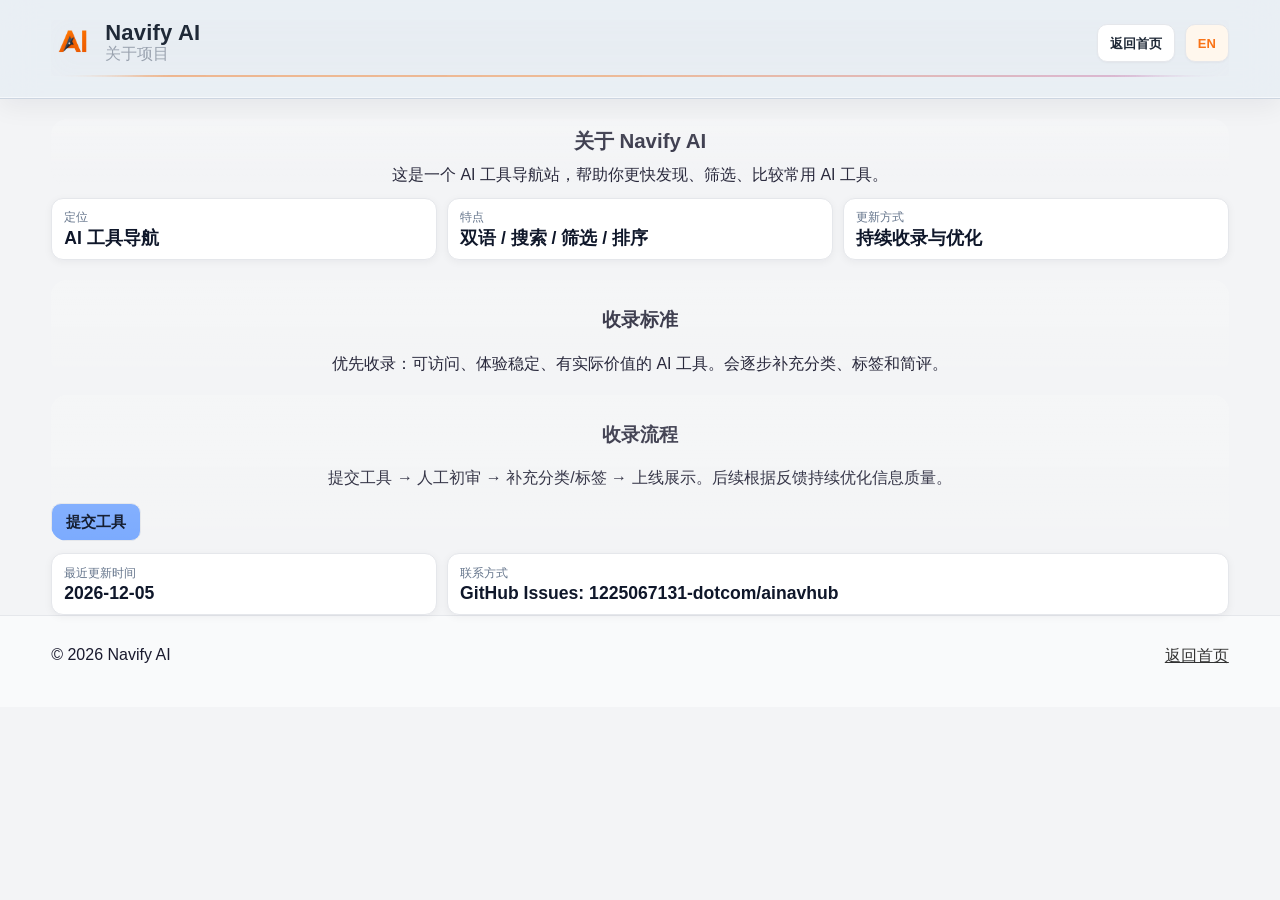
<file: about.html>
﻿<!doctype html>
<html lang="zh-CN">
<head>
  <meta charset="UTF-8" />
  <meta name="viewport" content="width=device-width, initial-scale=1.0" />
  <title>About - Navify AI</title>
  <meta name="description" content="About Navify AI" />
  <link rel="icon" type="image/png" href="./logo.png" />
  <link rel="stylesheet" href="./style.css" />
</head>
<body>
  <header class="site-header">
    <div class="container">
      <div class="topbar">
        <div class="brand-wrap">
          <img src="./logo.png" alt="Navify AI logo" class="brand-logo" />
          <div>
            <h1>Navify AI</h1>
            <p id="aboutSub" class="subtitle">About this project</p>
          </div>
        </div>
        <div class="top-actions">
          <a id="backHome" class="submit-entry" href="./index.html">返回首页</a>
          <button id="langToggle" class="lang-toggle" type="button">EN</button>
        </div>
      </div>
    </div>
  </header>

  <main class="container">
    <section class="hero">
      <h2 id="title">关于 Navify AI</h2>
      <p id="desc">这是一个 AI 工具导航站，帮助你更快发现、筛选、比较常用 AI 工具。</p>
    </section>

    <section class="stats-cards">
      <article class="metric"><span id="m1t">定位</span><strong id="m1v">AI 工具导航</strong></article>
      <article class="metric"><span id="m2t">特点</span><strong id="m2v">双语 / 搜索 / 筛选 / 排序</strong></article>
      <article class="metric"><span id="m3t">更新方式</span><strong id="m3v">持续收录与优化</strong></article>
    </section>

    <section class="hero" style="margin-top:14px">
      <h3 id="criteriaTitle">收录标准</h3>
      <p id="criteriaText">优先收录：可访问、体验稳定、有实际价值的 AI 工具。会逐步补充分类、标签和简评。</p>
    </section>

    <section class="hero" style="margin-top:14px">
      <h3 id="workflowTitle">收录流程</h3>
      <p id="workflowText">提交工具 → 人工初审 → 补充分类/标签 → 上线展示。后续根据反馈持续优化信息质量。</p>
      <div class="hero-actions" style="margin-top:12px">
        <a class="btn btn-primary" href="https://github.com/1225067131-dotcom/ainavhub/issues/new" target="_blank" rel="noopener noreferrer" id="submitBtn">提交工具</a>
      </div>
    </section>

    <section class="stats-cards" style="margin-top:14px">
      <article class="metric">
        <span id="uTitle">最近更新时间</span>
        <strong id="uValue"></strong>
      </article>
      <article class="metric" style="grid-column: span 2;">
        <span id="cTitle">联系方式</span>
        <strong id="cValue">GitHub Issues: 1225067131-dotcom/ainavhub</strong>
      </article>
    </section>
  </main>

  <footer class="site-footer">
    <div class="container footer-inner">
      <p>© <span id="year"></span> Navify AI</p>
      <p><a href="./index.html" id="backFooter">返回首页</a></p>
    </div>
  </footer>

  <script>
    document.getElementById('year').textContent = new Date().getFullYear();
    const langToggle = document.getElementById('langToggle');
    let lang = 'zh';
    const t = {
      zh: {
        sub:'关于项目', btn:'EN', back:'返回首页', title:'关于 Navify AI', desc:'这是一个 AI 工具导航站，帮助你更快发现、筛选、比较常用 AI 工具。',
        m1t:'定位',m1v:'AI 工具导航',m2t:'特点',m2v:'双语 / 搜索 / 筛选 / 排序',m3t:'更新方式',m3v:'持续收录与优化',
        ct:'收录标准',cx:'优先收录：可访问、体验稳定、有实际价值的 AI 工具。会逐步补充分类、标签和简评。',
        wt:'收录流程',wx:'提交工具 → 人工初审 → 补充分类/标签 → 上线展示。后续根据反馈持续优化信息质量。',
        submit:'提交工具',
        ut:'最近更新时间',
        cv:'GitHub Issues: 1225067131-dotcom/ainavhub',
        ct2:'联系方式'
      },
      en: {
        sub:'About this project', btn:'中', back:'Back Home', title:'About Navify AI', desc:'Navify AI helps you discover, filter and compare useful AI tools faster.',
        m1t:'Positioning',m1v:'AI Tools Directory',m2t:'Features',m2v:'Bilingual / Search / Filter / Sort',m3t:'Update',m3v:'Continuously curated',
        ct:'Inclusion Criteria',cx:'We prioritize accessible, stable, and practical AI tools, then enrich with categories, tags, and concise notes.',
        wt:'Curation Workflow',wx:'Submit tool → Manual review → Add category/tags → Publish. We keep refining quality based on feedback.',
        submit:'Submit Tool',
        ut:'Last Updated',
        cv:'GitHub Issues: 1225067131-dotcom/ainavhub',
        ct2:'Contact'
      }
    };
    const today = new Date();
    const dateText = `${today.getFullYear()}-${String(today.getMonth()+1).padStart(2,'0')}-${String(today.getDate()).padStart(2,'0')}`;

    function apply(){
      const s=t[lang];
      document.documentElement.lang = lang==='zh' ? 'zh-CN':'en';
      document.getElementById('aboutSub').textContent=s.sub;
      document.getElementById('backHome').textContent=s.back;
      document.getElementById('backFooter').textContent=s.back;
      document.getElementById('title').textContent=s.title;
      document.getElementById('desc').textContent=s.desc;
      document.getElementById('m1t').textContent=s.m1t; document.getElementById('m1v').textContent=s.m1v;
      document.getElementById('m2t').textContent=s.m2t; document.getElementById('m2v').textContent=s.m2v;
      document.getElementById('m3t').textContent=s.m3t; document.getElementById('m3v').textContent=s.m3v;
      document.getElementById('criteriaTitle').textContent=s.ct;
      document.getElementById('criteriaText').textContent=s.cx;
      document.getElementById('workflowTitle').textContent=s.wt;
      document.getElementById('workflowText').textContent=s.wx;
      document.getElementById('submitBtn').textContent=s.submit;
      document.getElementById('uTitle').textContent=s.ut;
      document.getElementById('uValue').textContent=dateText;
      document.getElementById('cTitle').textContent=s.ct2;
      document.getElementById('cValue').textContent=s.cv;
      langToggle.textContent=s.btn;
    }
    langToggle.addEventListener('click',()=>{lang=lang==='zh'?'en':'zh';apply();});
    apply();
  </script>
</body>
</html>
</file>
<file: style.css>
:root {
  /* Typography */
  --font-sans: Inter, "PingFang SC", "Microsoft YaHei", "Segoe UI", sans-serif;

  /* Core colors */
  --color-bg: #0b1220;
  --color-bg-soft: #0f1b31;
  --color-surface: #1a1d28;
  --color-surface-strong: #1a1d28;
  --color-text-primary: #e8efff;
  --color-text-secondary: #9fb0d2;
  --color-border: rgba(151, 176, 225, 0.18);
  --color-primary: #78a9ff;
  --color-primary-hover: #93bbff;
  --color-success: #2ccf8a;
  --color-warning: #f1be4c;
  --color-danger: #f06f8d;

  /* Radius */
  --radius-sm: 8px;
  --radius-md: 10px;
  --radius-lg: 12px;
  --radius-xl: 14px;
  --radius-pill: 999px;

  /* Space */
  --space-1: 4px;
  --space-2: 8px;
  --space-3: 12px;
  --space-4: 16px;
  --space-5: 20px;

  /* Shadow */
  --shadow-sm: 0 2px 8px rgba(15, 23, 42, 0.06);
  --shadow-md: 0 8px 20px rgba(15, 23, 42, 0.1);

  /* Compatibility aliases */
  --bg: var(--color-bg);
  --bg-soft: var(--color-bg-soft);
  --panel: var(--color-surface);
  --panel-strong: var(--color-surface-strong);
  --text: var(--color-text-primary);
  --muted: var(--color-text-secondary);
  --line: var(--color-border);
  --primary: var(--color-primary);
  --primary-hover: var(--color-primary-hover);
  --free: var(--color-success);
  --freemium: var(--color-warning);
  --paid: var(--color-danger);
}

* { box-sizing: border-box; }
html { scroll-behavior: smooth; }
body {
  margin: 0;
  color: var(--text);
  font-family: var(--font-sans);
  background:
    radial-gradient(900px 500px at 8% -5%, rgba(98, 132, 255, 0.22), transparent 65%),
    radial-gradient(1000px 520px at 100% 0%, rgba(75, 173, 255, 0.18), transparent 58%),
    linear-gradient(180deg, #0f1117 0%, #0f1117 100%);
}

.container { width: min(1220px, 92%); margin: 0 auto; }
.site-header {
  padding: 26px 0 20px;
  background: linear-gradient(135deg, rgba(146, 76, 255, 0.28) 0%, rgba(74, 126, 255, 0.25) 100%);
  border-bottom: 1px solid rgba(167, 141, 255, 0.25);
}

.topbar {
  display: flex;
  justify-content: space-between;
  align-items: center;
  gap: 14px;
}
.brand-wrap {
  display: flex;
  align-items: center;
  gap: 12px;
}
.brand-logo {
  width: 50px;
  height: 50px;
  object-fit: contain;
  border-radius: 12px;
  border: 1px solid var(--line);
  background: rgba(255,255,255,.03);
  padding: 4px;
}
h1 {
  margin: 6px 0 0;
  font-size: 1.86rem;
  letter-spacing: .3px;
  font-weight: 700;
}
.subtitle { margin: 0; color: var(--muted); }

.top-actions {
  display: flex;
  align-items: center;
  gap: 8px;
}
.submit-entry,
.lang-toggle {
  text-decoration: none;
  border: 1px solid var(--line);
  color: #dcebff;
  background: rgba(22, 33, 58, .72);
  border-radius: 10px;
  padding: var(--space-2) var(--space-3);
  font-weight: 600;
  backdrop-filter: blur(6px);
}
.lang-toggle { cursor: pointer; }
.submit-entry:hover,
.lang-toggle:hover { border-color: rgba(146, 177, 237, .46); }

.hero {
  margin-top: 12px;
  padding: 16px 18px;
  border-radius: 14px;
  border: 1px solid var(--line);
  background: linear-gradient(145deg, rgba(117, 171, 255, .12), rgba(20, 30, 50, .82));
}
.hero h2 { margin: 0; font-size: 1.28rem; font-weight: 650; }
.hero p { margin: 8px 0 0; color: var(--muted); line-height: 1.45; }
.hero-actions { margin-top: 12px; display: flex; gap: 8px; flex-wrap: wrap; }
.btn {
  display: inline-block;
  text-decoration: none;
  border-radius: 10px;
  padding: var(--space-2) var(--space-3);
  font-size: .94rem;
  font-weight: 700;
  border: 1px solid transparent;
}
.btn-primary { background: var(--primary); color: #071126; }
.btn-primary:hover { background: var(--primary-hover); }
.btn-ghost { border-color: var(--line); color: #dcebff; background: rgba(23,34,58,.7); }

.controls {
  margin-top: 12px;
  display: grid;
  grid-template-columns: 1fr 200px;
  gap: 12px;
}
.controls.controls-3 { grid-template-columns: 1fr 200px 200px; }
input, select {
  width: 100%;
  border: 1px solid var(--line);
  background: var(--panel);
  color: var(--text);
  border-radius: 10px;
  padding: var(--space-3) var(--space-3);
  outline: none;
  backdrop-filter: blur(4px);
}
input:focus, select:focus { border-color: rgba(141,177,247,.6); }

.quick-actions {
  margin-top: 10px;
  display: flex;
  flex-wrap: wrap;
  gap: 8px;
}
.chip {
  background: rgba(23, 36, 62, .75);
  color: #d7e6ff;
  border: 1px solid var(--line);
  border-radius: 999px;
  padding: var(--space-2) calc(var(--space-3) - 2px);
  font-size: .86rem;
  font-weight: 600;
  cursor: pointer;
}
.chip:hover { border-color: rgba(144,176,233,.52); }
.chip.active { background: #78a9ff; color: #081327; border-color: #9ac3ff; }

.category-tags {
  margin-top: 10px;
  display: grid;
  grid-template-columns: repeat(4, minmax(0, 1fr));
  gap: 8px;
  align-items: stretch;
  width: 60% !important;
  margin-left: auto;
  margin-right: auto;
}
.category-tag-btn {
  background: #ffffff !important;
  border: 1px solid #d1d5db !important;
  border-radius: 999px !important;
  padding: var(--space-2) var(--space-3);
  font-size: .85rem;
  color: #374151 !important;
  cursor: pointer;
  transition: background-color .15s ease, border-color .15s ease, opacity .2s ease, transform .2s ease, max-height .2s ease, margin .2s ease, padding .2s ease;
}

.category-tag-extra {
  max-height: 44px;
  opacity: 1;
  transform: translateY(0);
  overflow: hidden;
}

.category-tag-extra.is-collapsed {
  max-height: 0;
  opacity: 0;
  transform: translateY(-6px);
  pointer-events: none;
  margin-top: 0 !important;
  margin-bottom: 0 !important;
  padding-top: 0 !important;
  padding-bottom: 0 !important;
  border-width: 0 !important;
}
.category-tag-btn .more-icon {
  position: relative;
  display: inline-block;
  width: 16px;
  height: 16px;
  margin-right: 6px;
  border-radius: 999px;
  background: #f97316;
  vertical-align: middle;
}
.category-tag-btn .more-icon::before,
.category-tag-btn .more-icon::after {
  content: "";
  position: absolute;
  left: 50%;
  top: 50%;
  transform: translate(-50%, -50%);
  background: #ffffff;
  border-radius: 2px;
}
.category-tag-btn .more-icon::before {
  width: 8px;
  height: 2px;
}
.category-tag-btn .more-icon-plus::after {
  width: 2px;
  height: 8px;
}
.category-tag-btn .more-icon-minus::after {
  display: none;
}
.category-tag-btn .more-label {
  vertical-align: middle;
}
.category-tag-btn:hover {
  background: #f3f4f6 !important;
  border-color: #cbd5e1 !important;
}
.category-tag-btn.is-active {
  background: #f97316 !important;
  color: #111111 !important;
  border-color: #7c2d12 !important;
  box-shadow: 0 0 0 3px rgba(249, 115, 22, 0.35) !important;
}
.category-tag-btn.is-active .more-icon {
  background: #7c2d12;
  color: #ffffff !important;
}

.stats-cards {
  margin-top: 4px;
  display: grid;
  grid-template-columns: repeat(3, minmax(0,1fr));
  gap: 10px;
}
.metric {
  background: var(--panel-strong);
  border: 1px solid var(--line);
  border-radius: 12px;
  padding: var(--space-3) var(--space-3);
}
.metric span { display: block; color: var(--muted); font-size: .85rem; }
.metric strong { display: block; margin-top: 3px; font-size: 1.2rem; }

.stats { margin: 12px 0 16px; color: var(--muted); font-size: .92rem; }
.tool-grid {
  display: grid;
  grid-template-columns: repeat(auto-fit, minmax(280px,1fr));
  gap: 16px;
  padding: 4px 0 28px;
}
.card {
  background: var(--panel-strong);
  border: 1px solid var(--line);
  border-radius: 14px;
  padding: 14px;
  display: flex;
  flex-direction: column;
  gap: 10px;
  min-height: 226px;
  transition: transform .16s ease, border-color .16s ease, box-shadow .16s ease;
}
.card:hover {
  transform: translateY(-2px);
  border-color: rgba(182, 126, 255, .85);
  box-shadow: 0 0 0 1px rgba(182,126,255,.35), 0 0 18px rgba(166, 98, 255, .35), 0 10px 26px rgba(7, 15, 27, .36);
}
.skeleton-card {
  pointer-events: none;
}
.skeleton-card:hover {
  transform: none;
  border-color: #e5e7eb !important;
  box-shadow: 0 1px 3px rgba(0,0,0,0.1) !important;
}
.skeleton-block,
.skeleton-line,
.skeleton-pill {
  background: linear-gradient(90deg, #eef2f7 25%, #f6f8fb 37%, #eef2f7 63%);
  background-size: 400% 100%;
  animation: skeleton-loading 1.4s ease infinite;
}
.skeleton-line {
  display: inline-block;
  height: 14px;
  border-radius: 999px;
}
.skeleton-title {
  width: 120px;
}
.skeleton-desc {
  width: 82%;
  min-height: 14px;
  margin-top: 2px;
}
.skeleton-pill {
  display: inline-block;
  width: 54px;
  height: 20px;
  border-radius: 999px;
}
.skeleton-tag {
  width: 64px;
  height: 18px;
}
@keyframes skeleton-loading {
  0% { background-position: 100% 0; }
  100% { background-position: 0 0; }
}
.card-top { display: flex; justify-content: space-between; align-items: center; gap: 10px; }
.card h3 { margin: 0; font-size: 1.02rem; }
.desc {
  margin: 0;
  color: var(--muted);
  line-height: 1.42;
  min-height: 44px;
  display: -webkit-box;
  -webkit-line-clamp: 2;
  line-clamp: 2;
  -webkit-box-orient: vertical;
  overflow: hidden;
}
.meta .cat {
  font-size: .8rem;
  color: #c6d8ff;
  border: 1px solid var(--line);
  border-radius: 999px;
  padding: 3px 9px;
}
.tags { display: flex; flex-wrap: wrap; gap: 7px; }
.tag {
  font-size: .74rem;
  color: #c8d9fb;
  background: rgba(31, 45, 73, .86);
  border: 1px solid rgba(142, 166, 216, .2);
  border-radius: 999px;
  padding: var(--space-1) var(--space-2);
}
.badge {
  font-size: .74rem;
  font-weight: 700;
  border-radius: 999px;
  padding: var(--space-1) var(--space-2);
  color: #fff;
}
.badge.free { background: #4f8dff; }
.badge.freemium { background: #35c978; color: #062314; }
.badge.paid { background: #ff9b4a; color: #2f1704; }

.visit {
  margin-top: auto;
  text-decoration: none;
  text-align: center;
  background: var(--primary);
  color: #081327;
  font-weight: 700;
  border-radius: 9px;
  padding: 9px;
}
.visit:hover { background: var(--primary-hover); }

.site-footer {
  border-top: 1px solid var(--line);
  color: var(--muted);
  padding: 14px 0 24px;
}
.footer-inner {
  display: flex;
  justify-content: space-between;
  gap: 8px;
  flex-wrap: wrap;
}
.empty { text-align: center; color: var(--muted); }
.hidden { display: none; }

.to-top {
  position: fixed;
  right: 20px;
  bottom: 18px;
  width: 38px;
  height: 38px;
  border-radius: 999px;
  border: 1px solid var(--line);
  background: rgba(29, 43, 73, .88);
  color: #dce9ff;
  font-size: 16px;
  cursor: pointer;
  opacity: 0;
  transform: translateY(8px);
  pointer-events: none;
  transition: opacity .2s ease, transform .2s ease;
}
.to-top.show { opacity: 1; transform: translateY(0); pointer-events: auto; }

@media (max-width: 980px) {
  .controls.controls-3 { grid-template-columns: 1fr; }
}
@media (max-width: 820px) {
  .stats-cards { grid-template-columns: 1fr; }
  .topbar { flex-direction: column; align-items: flex-start; }
}

.empty-guide { text-align:center; color:#8fa6d8; margin-top:6px; font-size:.9rem; }
.empty-guide-wrap { display:flex; gap:8px; justify-content:center; flex-wrap:wrap; margin-top:8px; }
.empty-suggest-btn,
.empty-reset-btn {
  border: 1px solid var(--line-soft);
  background: var(--surface);
  color: var(--color-text-secondary);
  border-radius: var(--radius-pill);
  padding: var(--space-2) var(--space-3);
  font-size: 13px;
  cursor: pointer;
}
.empty-suggest-btn:hover,
.empty-reset-btn:hover {
  border-color: #cbd5e1;
  color: #374151;
}
.empty-reset-btn {
  border-color: #fdba74;
  color: #c2410c;
  background: #fff7ed;
}

.visit, .visit.visit-default, .visit.visit-chat, .visit.visit-image, .visit.visit-video, .visit.visit-code { background: rgba(59,130,246,0.3); color: #dbeafe; border: 1px solid rgba(96,165,250,0.45); backdrop-filter: blur(2px); }\n.visit:hover, .visit.visit-default:hover, .visit.visit-chat:hover, .visit.visit-image:hover, .visit.visit-video:hover, .visit.visit-code:hover { background: rgba(59,130,246,0.5); border-color: rgba(147,197,253,0.75); color: #eff6ff; }

.tool-head {
  display: flex;
  align-items: center;
  gap: 10px;
  min-width: 0;
}
.tool-icon {
  width: 22px;
  height: 22px;
  border-radius: 6px;
  background: rgba(255,255,255,.06);
  border: 1px solid rgba(160,184,231,.25);
  flex: 0 0 22px;
}
.tool-head h3 {
  white-space: nowrap;
  overflow: hidden;
  text-overflow: ellipsis;
}

.meta .cat { position: relative; padding-left: 10px; }
.meta .cat::before {
  content: '';
  display: inline-block;
  width: 7px;
  height: 7px;
  border-radius: 999px;
  margin-right: 7px;
  vertical-align: middle;
  background: #8fa8d8;
}
.meta .cat.cat-chat::before { background: #4f8dff; }
.meta .cat.cat-image::before { background: #9b6bff; }
.meta .cat.cat-video::before { background: #ff6bb3; }
.meta .cat.cat-code::before { background: #35c978; }
.meta .cat.cat-write::before { background: #ff9b4a; }



/* full light mode override */
body {
  background: #f8f9fa !important;
  color: #1a1a2e !important;
}
.site-header,
nav,
.topbar,
header {
  background: #ffffff !important;
}
h1, h2, h3, p, span, .subtitle, .stats, .empty, .empty-guide, .metric span, .metric strong, .desc, .cat, .tag {
  color: #1a1a2e !important;
}
a, a:visited, .visit, .submit-entry {
  color: #333 !important;
}

/* card light style */
.card {
  background: #ffffff !important;
  border: 1px solid #e5e7eb !important;
  box-shadow: 0 1px 3px rgba(0,0,0,0.1) !important;
  border-radius: 12px !important;
}
.card:hover {
  box-shadow: 0 6px 16px rgba(0,0,0,0.14) !important;
}


/* card screenshot area */
.card { overflow: hidden; padding: 0 !important; }
.card-media {
  height: 200px;
  background: #f3f4f6;
  border-top-left-radius: 12px;
  border-top-right-radius: 12px;
  overflow: hidden;
  position: relative;
}
.tool-shot {
  width: 100%;
  height: 100%;
  object-fit: cover;
  display: block;
}
.tool-shot-fallback {
  width: 100%;
  height: 100%;
  align-items: center;
  justify-content: center;
}
.tool-logo-large {
  width: 84px;
  height: 84px;
  border-radius: 16px;
  background: #fff;
  border: 1px solid #e5e7eb;
  padding: 10px;
}
.card-top, .card .desc, .card .meta, .card .tags, .card .visit {
  margin-left: 14px;
  margin-right: 14px;
}
.card-top { margin-top: 12px; }
.card .visit { margin-bottom: 14px; }


/* hero center typography */
.hero { text-align: center !important; }
.hero-main {
  font-size: 2.2rem !important;
  font-weight: 800 !important;
  line-height: 1.2;
  color: #1a1a2e !important;
  margin: 8px 0 4px !important;
}
.hero-main .accent { color: #ea580c !important; }
.hero-sub {
  margin: 4px 0 0 !important;
  color: #6b7280 !important;
  font-size: 1.02rem !important;
  font-weight: 500;
}

/* search box center style */
.controls.controls-3 {
  grid-template-columns: 1fr !important;
  justify-items: center !important;
}
#searchInput {
  width: 60% !important;
  background-color: #ffffff !important;
  border: 1px solid #d1d5db !important;
  border-radius: 8px !important;
  color: #1a1a2e !important;
  padding: 10px 40px 10px 12px !important;
  background-image: url("data:image/svg+xml,%3Csvg xmlns='http://www.w3.org/2000/svg' width='18' height='18' viewBox='0 0 24 24' fill='none' stroke='%23f97316' stroke-width='2' stroke-linecap='round' stroke-linejoin='round'%3E%3Ccircle cx='11' cy='11' r='8'/%3E%3Cline x1='21' y1='21' x2='16.65' y2='16.65'/%3E%3C/svg%3E") !important;
  background-repeat: no-repeat !important;
  background-position: right 12px center !important;
}
#searchInput::placeholder {
  color: #9ca3af !important;
}
#categorySelect, #sortSelect {
  width: 60% !important;
}

/* price badge colors */
.badge.free {
  background: #dcfce7 !important;
  color: #166534 !important;
}
.badge.freemium {
  background: #dbeafe !important;
  color: #1e40af !important;
}
.badge.paid {
  background: #fce7f3 !important;
  color: #9d174d !important;
}


/* clickable card + tag pills */
.card[role="link"] { cursor: pointer; }
.card[role="link"]:focus { outline: 2px solid rgba(59,130,246,.45); outline-offset: 2px; }

.card .tag {
  background: #f3f4f6 !important;
  color: #6b7280 !important;
  border: 1px solid #e5e7eb !important;
  border-radius: 999px !important;
  font-size: 12px !important;
  padding: var(--space-1) var(--space-2) !important;
}

/* stats area light style */
.stats-cards {
  background: transparent !important;
}
.stats-cards .metric {
  background: #ffffff !important;
  border: 1px solid #e5e7eb !important;
  box-shadow: 0 1px 2px rgba(0,0,0,0.04) !important;
}
.stats-cards .metric span,
.stats-cards .metric strong,
#mTotalLabel,#mFreeLabel,#mCatsLabel,
#mTotal,#mFree,#mCats {
  color: #1a1a2e !important;
}
.first-visit-hint {
  margin: 6px 0 0;
  text-align: center;
  color: #9ca3af;
  font-size: 13px;
}

/* card title and category label neutral colors */
.card h3, .tool-head h3 {
  color: #1a1a2e !important;
}
.meta .cat,
.meta .cat.cat-chat,
.meta .cat.cat-image,
.meta .cat.cat-video,
.meta .cat.cat-code,
.meta .cat.cat-write,
.meta .cat.cat-default {
  color: #374151;
}

/* top-right links as plain text */
.top-actions .submit-entry {
  background: transparent;
  border: none;
  color: #374151;
  padding: 0;
  border-radius: 0;
  font-weight: 500;
}
.top-actions .submit-entry:hover {
  color: #000000;
}

/* parchment light theme tuning */
body {
  background: #faf8f5;
}
.site-header,
header,
.topbar,
.hero {
  background: #ffffff;
}
.hero-main {
  color: #1a1a2e;
}
.hero-main .accent {
  color: #ea580c;
}
.hero-sub {
  color: #6b7280;
}
.card {
  background: #ffffff;
}

/* fix hero title colors */
#heroTitle {
  color: #1a1a2e;
}
#heroTitle .accent {
  color: #ea580c;
}


/* layout toolbar */
.list-toolbar{display:flex;justify-content:space-between;align-items:center;gap:12px;margin:10px 0 14px;}
.stats-row{display:flex;align-items:center;gap:8px;}
.price-filter{
  background:#ffffff;
  border:1px solid #d1d5db;
  color:#1f2933;
  border-radius:8px;
  padding: var(--space-3) var(--space-3);
  font-size:14px;
}
.view-controls{display:flex;align-items:center;gap:8px;}
.view-btn{width:40px;height:40px;border:1px solid #d1d5db;background:#fff;color:#374151;border-radius:8px;cursor:pointer;padding: var(--space-2);}
.view-btn.active{background:#1a1a2e;color:#fff;border-color:#1a1a2e;}
#sortInline{background:#fff;border:1px solid #d1d5db;color:#374151;border-radius:8px;padding:0 var(--space-3);min-width:140px;height:40px;}

/* grid/list modes */
.tool-grid{grid-template-columns:repeat(4,minmax(0,1fr)) !important;}
.tool-grid.list-mode{grid-template-columns:1fr !important;}
.tool-grid.list-mode .card{display:grid;grid-template-columns:320px 1fr;align-items:stretch;gap:0;}
.tool-grid.list-mode .card-media{height:100%;min-height:200px;border-radius:12px 0 0 12px;}
.tool-grid.list-mode .card-top,.tool-grid.list-mode .desc,.tool-grid.list-mode .meta,.tool-grid.list-mode .tags{margin-left:16px;margin-right:16px;}

@media (max-width:1200px){.tool-grid{grid-template-columns:repeat(3,minmax(0,1fr)) !important;}}
@media (max-width:900px){.tool-grid{grid-template-columns:repeat(2,minmax(0,1fr)) !important;} .tool-grid.list-mode .card{grid-template-columns:1fr;} .tool-grid.list-mode .card-media{border-radius:12px 12px 0 0;min-height:180px;}}
@media (max-width:640px){.tool-grid{grid-template-columns:1fr !important;} .list-toolbar{flex-direction:column;align-items:flex-start;}}

/* list mode layout fix */
.tool-grid.list-mode .card {
  display: grid !important;
  grid-template-columns: 200px 1fr !important;
  grid-template-rows: auto auto auto;
  column-gap: 14px;
  align-items: center;
  padding: 12px !important;
}
.tool-grid.list-mode .card-media {
  width: 200px !important;
  height: 140px !important;
  min-height: 140px !important;
  border-radius: 10px !important;
  grid-column: 1;
  grid-row: 1 / span 3;
  align-self: center;
}
.tool-grid.list-mode .card-top {
  grid-column: 2;
  grid-row: 1;
  margin: 0 2px !important;
}
.tool-grid.list-mode .desc {
  grid-column: 2;
  grid-row: 2;
  margin: 4px 2px !important;
  display: -webkit-box;
  -webkit-line-clamp: 2;
  line-clamp: 2;
  -webkit-box-orient: vertical;
  overflow: hidden;
}
.tool-grid.list-mode .meta {
  grid-column: 2;
  grid-row: 3;
  margin: 4px 2px 0 !important;
  display: flex;
  align-items: center;
}
.tool-grid.list-mode .tags {
  grid-column: 2;
  grid-row: 3;
  margin: 4px 2px 0 120px !important;
  display: flex;
  align-items: center;
  flex-wrap: wrap;
  gap: 6px;
}

/* view toggle colors */
.view-btn {
  color: #6b7280;
  border-color: #d1d5db;
}
.view-btn.active {
  background: #1a1a2e;
  color: #ffffff;
  border-color: #1a1a2e;
}


/* white fill for sort + layout switch */
.view-btn, .view-btn.active {
  background: #ffffff !important;
  color: #6b7280 !important;
  border: 1px solid #d1d5db !important;
}
#sortInline {
  background: #ffffff !important;
}


/* segmented layout switch */
.view-segment{
  display:inline-flex;
  align-items:center;
  border:1px solid #d1d5db;
  border-radius:8px;
  overflow:hidden;
  background: transparent;
  height:40px;
}
.view-segment .view-btn{
  width:40px;
  height:100%;
  border:0 !important;
  border-radius:0 !important;
  background: transparent !important;
  color:#6b7280 !important;
  box-shadow:none !important;
}
.view-segment .view-btn + .view-btn{
  border-left:1px solid #d1d5db !important;
}
.view-segment .view-btn.active{
  background:#ffffff !important;
  color:#1a1a2e !important;
  box-shadow: inset 0 0 0 1px rgba(0,0,0,0.02), 0 1px 2px rgba(0,0,0,0.12) !important;
}

/* remove metrics cards and keep subtle result line */
.stats-cards {
  display: none !important;
}
#stats, .stats {
  color: #9ca3af;
  font-size: 14px;
  font-weight: 400;
  line-height: 1.2;
  white-space: nowrap;
  margin: 0;
}

/* fallback display for missing screenshots */
.card-media {
  background: linear-gradient(135deg, #f3f4f6 0%, #e5e7eb 100%) !important;
}
.tool-shot-fallback {
  display: flex !important;
  width: 100%;
  height: 100%;
  align-items: center;
  justify-content: center;
  background: linear-gradient(135deg, #f3f4f6 0%, #e5e7eb 100%) !important;
}
.tool-logo-large {
  width: 96px !important;
  height: 96px !important;
  border-radius: 18px !important;
  background: #ffffff !important;
  border: 1px solid #d1d5db !important;
  padding: 12px !important;
}

/* card visual anchor: title + price first, softer description */
.card .tool-head h3,
.card h3 {
  font-weight: 800;
  letter-spacing: 0.1px;
}
.card .badge {
  font-weight: 800;
}
.card .desc {
  color: #9ca3af;
}


/* brand baseline alignment + stronger wordmark */
.brand-wrap {
  align-items: center !important;
  gap: 14px !important;
}
.brand-logo {
  width: 54px !important;
  height: 54px !important;
  align-self: center;
  margin-bottom: 0 !important;
}
.brand-wrap h1 {
  font-size: 23px !important;
  line-height: 1.1 !important;
  font-weight: 700 !important;
  letter-spacing: 0.6px !important;
  color: #1a1a2e !important;
  margin: 0 !important;
}


/* footer redesign */
.site-footer { background: #f9fafb; }
.footer-center { justify-content: center; text-align: center; flex-direction: column; color: #9ca3af; }
.footer-center a { color: #9ca3af; text-decoration: none; }
.footer-center a:hover { color: #6b7280; }


/* enlarged centered search */
.controls.controls-3 {
  display: flex !important;
  justify-content: center !important;
  align-items: center !important;
}
.search-wrap {
  position: relative;
  width: min(720px, 92%);
}
#searchInput {
  width: 100% !important;
  height: 52px !important;
  font-size: 18px !important;
  border-radius: 999px !important;
  padding: 0 86px 0 18px !important;
  text-align: center !important;
}
#searchInput::placeholder {
  text-align: center !important;
}
.clear-search-btn {
  position: absolute;
  right: 8px;
  top: 50%;
  transform: translateY(-50%);
  height: 36px;
  border-radius: 999px;
  border: 1px solid #cbd5e1;
  background: #ffffff;
  color: #374151;
  font-size: 13px;
  font-weight: 700;
  padding: 0 var(--space-3);
  cursor: pointer;
}
.clear-search-btn:hover {
  background: #f3f4f6;
  border-color: #94a3b8;
}
/* hero light gray gradient */
.hero {
  background: linear-gradient(135deg, #f3f4f6 0%, #e5e7eb 100%) !important;
}
/* brand accent */
.brand-ai { color: #f97316; }


@media (max-width: 820px) {
  .brand-wrap {
    align-items: center !important;
  }
  .brand-logo {
    margin-bottom: 0;
  }
}

/* header logo alignment fix */
.brand-wrap,
.logo {
  display: flex;
  align-items: center;
  gap: 10px;
}
.brand-wrap .brand-logo,
.logo img {
  vertical-align: middle;
  align-self: center;
  margin-bottom: 0;
}
.brand-wrap h1,
.logo .brand-name {
  font-size: 22px;
  font-weight: 700;
  letter-spacing: 0.5px;
  line-height: 1;
  margin: 0;
}

/* brand logo size tune */
.brand-wrap .brand-logo,
.logo img {
  width: 36px;
  height: 36px;
}

/* slogan highlight */
.slogan-accent {
  color: #ea580c;
}

/* visual polish: hierarchy, rhythm, control consistency */
.site-header {
  padding: 24px 0 18px;
}
.hero {
  margin-top: 10px;
  border-radius: 12px;
}
.controls.controls-3 {
  margin-top: 18px;
  margin-bottom: 14px;
}
.category-tags {
  margin-top: 32px;
  margin-bottom: 44px;
  gap: 14px;
}
.list-toolbar {
  margin: 44px 0 24px;
}
.tool-grid {
  gap: 18px !important;
}

.top-actions {
  gap: 12px;
}
.top-actions .submit-entry,
.top-actions .lang-toggle {
  height: 34px;
  display: inline-flex;
  align-items: center;
  justify-content: center;
  border-radius: 8px;
  padding: 0 var(--space-3);
  font-size: 13px;
  line-height: 1;
}
.top-actions .submit-entry {
  border: 1px solid #d1d5db;
  background: #ffffff;
  transition: background-color .15s ease, color .15s ease, border-color .15s ease;
}
.top-actions .submit-entry:hover {
  background: #f8fafc;
  border-color: #9ca3af;
}
.top-actions .lang-toggle {
  border: 1px solid #fdba74;
  background: #fff7ed;
  color: #ea580c;
  font-weight: 700;
}
.top-actions .lang-toggle:hover {
  background: #ffedd5;
  border-color: #fb923c;
  color: #c2410c;
}

.view-segment {
  border-radius: 8px;
  background: #ffffff;
}
.view-segment .view-btn {
  transition: background-color .15s ease, color .15s ease;
}
.view-segment .view-btn:hover {
  background: #f8fafc !important;
  color: #374151 !important;
}
.view-segment .view-btn.active {
  background: #eef2ff !important;
  color: #1e3a8a !important;
  box-shadow: inset 0 0 0 1px rgba(59, 130, 246, 0.18), 0 1px 2px rgba(0, 0, 0, 0.06) !important;
}

.card .desc {
  color: #6b7280;
  line-height: 1.5;
}
.meta .cat {
  color: #4b5563;
}
.card .tag {
  color: #6b7280 !important;
  background: #f8fafc !important;
  border-color: #e5e7eb !important;
}

/* restore: rectangular search + tags and aligned widths */
.search-wrap {
  width: min(860px, 92%);
}
#searchInput {
  height: 44px !important;
  font-size: 16px !important;
  border-radius: 8px !important;
  padding: 0 calc(var(--space-5) + 32px) 0 var(--space-4) !important;
  text-align: left !important;
}
#searchInput::placeholder {
  text-align: left !important;
}
.clear-search-btn {
  height: 30px;
  border-radius: 8px;
  padding: 0 var(--space-3) !important;
}
.category-tags {
  width: min(860px, 92%) !important;
  margin-left: auto;
  margin-right: auto;
}
.category-tag-btn {
  border-radius: 8px !important;
  padding: var(--space-2) var(--space-3);
  font-size: .9rem;
}

/* restore: hero light solid background */
.hero {
  background: #dfe4ec !important;
  border: none !important;
  box-shadow: none !important;
}

/* top area unified gray background */
.site-header {
  background: #dfe4ec !important;
  border-bottom: none !important;
}
.hero {
  background: transparent !important;
  border: none !important;
  box-shadow: none !important;
  padding: 10px 0 6px !important;
}

/* restore: card layout comfort tune */
.tool-grid {
  gap: 20px !important;
  padding-top: 10px;
}
.card-media {
  height: 188px;
}
.card-top,
.card .desc,
.card .tags {
  margin-left: var(--space-4);
  margin-right: var(--space-4);
}
.card-top {
  margin-top: calc(var(--space-3) + 2px);
}
.card .desc {
  margin-top: calc(var(--space-2) - 2px);
  min-height: 48px;
}
.card .tags {
  margin-top: var(--space-2);
  margin-bottom: calc(var(--space-3) + 2px);
  gap: var(--space-2);
}

.tool-grid.list-mode .card {
  grid-template-columns: 240px 1fr !important;
  grid-template-rows: auto auto auto;
  column-gap: 16px;
  row-gap: 8px;
  padding: 14px !important;
}
.tool-grid.list-mode .card-media {
  width: 240px !important;
  height: 160px !important;
  min-height: 160px !important;
  grid-row: 1 / span 3;
}
.tool-grid.list-mode .card-top {
  grid-column: 2;
  grid-row: 1;
  margin: 0 !important;
}
.tool-grid.list-mode .desc {
  grid-column: 2;
  grid-row: 2;
  margin: 0 !important;
}
.tool-grid.list-mode .tags {
  grid-column: 2;
  grid-row: 3;
  margin: 0 !important;
}

@media (max-width: 900px) {
  .tool-grid.list-mode .card {
    grid-template-columns: 1fr !important;
    grid-template-rows: auto autoi auto auto;
    row-gap: 8px;
  }
  .tool-grid.list-mode .card-media {
    width: 100% !important;
    height: 180px !important;
    min-height: 180px !important;
    grid-row: 1;
  }
  .tool-grid.list-mode .card-top,
  .tool-grid.list-mode .desc,
  .tool-grid.list-mode .tags {
    grid-column: 1;
  }
}

/* top strip unify + lighter gray */
.site-header {
  background: #eceff4 !important;
  border-bottom: none !important;
}
.site-header .container,
.topbar {
  background: transparent !important;
}
.topbar {
  border-bottom: 1px solid #d8dee8;
  padding-bottom: 10px;
  margin-bottom: 6px;
}
.hero {
  background: transparent !important;
}
.top-actions .submit-entry,
.top-actions .lang-toggle {
  background: #f2f4f8 !important;
  border-color: #d8dee8 !important;
  color: #4b5563 !important;
}
.top-actions .lang-toggle {
  background: #fff7ed !important;
  border-color: #fdba74 !important;
  color: #ea580c !important;
}
.top-actions .submit-entry:hover,
.top-actions .lang-toggle:hover {
  background: #edf1f6 !important;
  border-color: #cfd7e2 !important;
}
.top-actions .lang-toggle:hover {
  background: #ffedd5 !important;
  border-color: #fb923c !important;
  color: #c2410c !important;
}

/* hero spacing + orange brand accents */
.hero {
  padding: 22px 0 18px !important;
  margin-top: 8px !important;
  margin-bottom: 6px !important;
}
.slogan-accent,
#heroTitle .slogan-accent,
#heroTitle .accent {
  color: #f97316 !important;
}
.brand-ai,
.brand-wrap .brand-ai {
  color: #f97316 !important;
}

/* fine tune select arrow spacing */
.price-filter,
#sortInline {
  appearance: none;
  -webkit-appearance: none;
  -moz-appearance: none;
  background-image: url("data:image/svg+xml,%3Csvg xmlns='http://www.w3.org/2000/svg' width='12' height='12' viewBox='0 0 20 20' fill='none'%3E%3Cpath d='M5 7.5L10 12.5L15 7.5' stroke='%236b7280' stroke-width='1.8' stroke-linecap='round' stroke-linejoin='round'/%3E%3C/svg%3E") !important;
  background-repeat: no-repeat !important;
  padding-right: 34px !important;
}

.price-filter {
  background-position: calc(100% - 16px) center !important;
}

#sortInline {
  background-position: calc(100% - 16px) center !important;
  padding-left: var(--space-4) !important;
}

/* unified interaction rhythm */
:root {
  --motion-duration: var(--motion-duration-base);
  --motion-ease: var(--motion-ease-standard);
  --hover-lift: -3px;
}

.card[role="link"],
.category-tag-btn,
.view-btn,
.top-actions .submit-entry,
.top-actions .lang-toggle,
.clear-search-btn,
#sortInline,
.price-filter {
  transition: transform var(--motion-duration) var(--motion-ease), box-shadow var(--motion-duration) var(--motion-ease), border-color var(--motion-duration) var(--motion-ease), background-color var(--motion-duration) var(--motion-ease), color var(--motion-duration) var(--motion-ease);
}

.card[role="link"]:hover {
  transform: translateY(var(--hover-lift));
}

.category-tag-btn:hover,
.view-btn:hover,
.top-actions .submit-entry:hover,
.top-actions .lang-toggle:hover,
.clear-search-btn:hover {
  transform: translateY(var(--hover-lift));
}

#sortInline:hover,
.price-filter:hover {
  border-color: #94a3b8 !important;
}

/* design tokens */
:root {
  --color-surface: #ffffff;
  --color-surface-soft: #f8fafc;
  --color-border: #e5e7eb;
  --color-border-strong: #e2e8f0;
  --color-text-primary: #1a1a2e;
  --color-text-secondary: #6b7280;
  --color-accent: #f97316;

  --radius-sm: 8px;
  --radius-md: 10px;
  --radius-lg: 12px;
  --radius-pill: 999px;

  --shadow-sm: 0 1px 2px rgba(15, 23, 42, 0.06);
  --shadow-md: 0 4px 12px rgba(15, 23, 42, 0.10);
  --shadow-hover: 0 6px 14px rgba(15, 23, 42, 0.10);

  --space-1: 4px;
  --space-2: 8px;
  --space-3: 12px;
  --space-4: 16px;
  --space-5: 20px;

  --motion-duration-fast: .15s;
  --motion-duration-base: .2s;
  --motion-ease-standard: cubic-bezier(.2, .8, .2, 1);

  --surface: var(--color-surface);
  --surface-soft: var(--color-surface-soft);
  --line-soft: var(--color-border);
}

.card,
.stats-cards .metric,
.price-filter,
#sortInline,
.view-segment,
.view-btn,
#searchInput,
.clear-search-btn,
.category-tag-btn,
.top-actions .submit-entry,
.top-actions .lang-toggle {
  border-radius: var(--radius-md) !important;
}

.card,
.stats-cards .metric,
.price-filter,
#sortInline,
#searchInput,
.clear-search-btn,
.category-tag-btn,
.top-actions .submit-entry {
  background: var(--surface) !important;
  border-color: var(--line-soft) !important;
}

.card,
.stats-cards .metric {
  box-shadow: var(--shadow-sm) !important;
}

.card:hover {
  box-shadow: var(--shadow-md) !important;
}

.card .tag {
  background: var(--surface-soft) !important;
  border-color: var(--line-soft) !important;
  color: #9ca3af !important;
  font-weight: 500 !important;
}

#searchInput:focus {
  border-color: #fb923c !important;
  box-shadow: 0 0 0 2px rgba(249, 115, 22, 0.16) !important;
}

/* subtle card hover */
.card[role="link"]:hover,
.card:hover {
  transform: translateY(var(--hover-lift));
  box-shadow: var(--shadow-hover) !important;
  border-color: var(--color-border-strong) !important;
}

/* detail page */
.detail-main {
  padding: 24px 0 36px;
}

.detail-card {
  background: #ffffff;
  border: 1px solid #e5e7eb;
  border-radius: 14px;
  overflow: hidden;
}

.detail-loading {
  margin: 0;
  padding: 32px 20px;
  color: #6b7280;
  text-align: center;
}

.detail-media {
  background: #f3f4f6;
}

.detail-shot {
  width: 100%;
  max-height: 460px;
  object-fit: cover;
  display: block;
}

.detail-body {
  padding: 18px;
}

.detail-title {
  margin: 0;
  font-size: 1.5rem;
  color: #1a1a2e;
}

.detail-desc {
  margin: 10px 0 14px;
  color: #4b5563;
  line-height: 1.6;
}

.detail-meta-row {
  display: flex;
  gap: 8px;
  align-items: flex-start;
  margin: 8px 0;
  color: #374151;
}

.detail-meta-row strong {
  color: #111827;
  min-width: 70px;
}

.detail-tags {
  display: inline-flex;
  flex-wrap: wrap;
  gap: 6px;
}

.detail-actions {
  display: flex;
  gap: 10px;
  margin-top: 16px;
  flex-wrap: wrap;
}

/* final palette: light gray + orange accents + subtle blue interactions */
:root {
  --color-surface: #ffffff;
  --color-surface-soft: #f8fafc;
  --color-border: #e5e7eb;
  --color-border-strong: #dde3ea;
  --color-text-primary: #1f2937;
  --color-text-secondary: #6b7280;
  --color-accent: #f97316;
  --color-interaction: #3b82f6;

  --shadow-sm: 0 2px 8px rgba(15, 23, 42, 0.05);
  --shadow-md: 0 8px 24px rgba(15, 23, 42, 0.08);
  --shadow-hover: 0 10px 28px rgba(15, 23, 42, 0.10);
}

body {
  background: #f3f4f6 !important;
  color: var(--color-text-primary) !important;
}

.site-header {
  background: #eceff3 !important;
}

.top-actions .lang-toggle,
.slogan-accent,
#heroTitle .slogan-accent,
#heroTitle .accent,
.brand-ai {
  color: var(--color-accent) !important;
}

.card,
.stats-cards .metric,
.view-segment,
#searchInput,
#sortInline,
.price-filter,
.category-tag-btn,
.top-actions .submit-entry,
.clear-search-btn {
  background: var(--color-surface) !important;
  border-color: var(--color-border) !important;
  box-shadow: var(--shadow-sm) !important;
}

.card:hover,
.card[role="link"]:hover {
  box-shadow: var(--shadow-hover) !important;
  border-color: var(--color-border-strong) !important;
}

.view-segment .view-btn.active,
.card[role="link"]:focus {
  box-shadow: 0 0 0 2px rgba(59, 130, 246, 0.16) !important;
}

#searchInput:focus,
#sortInline:focus,
.price-filter:focus {
  border-color: #93c5fd !important;
  box-shadow: 0 0 0 2px rgba(59, 130, 246, 0.14) !important;
}

.category-tag-btn.is-active {
  background: #fff7ed !important;
  border-color: #fdba74 !important;
  color: #c2410c !important;
  box-shadow: 0 0 0 2px rgba(249, 115, 22, 0.16) !important;
}

.badge {
  border: 1px solid transparent;
}
.badge.free {
  background: #e8f1ff !important;
  color: #1d4ed8 !important;
  border-color: #bfdbfe !important;
}
.badge.freemium {
  background: #ecfdf3 !important;
  color: #15803d !important;
  border-color: #bbf7d0 !important;
}
.badge.paid {
  background: #fff7ed !important;
  color: #c2410c !important;
  border-color: #fdba74 !important;
}

/* unified corner radius for icons, tags, buttons */
:root {
  --radius-icon: var(--radius-sm);
  --radius-tag: var(--radius-pill);
  --radius-button: var(--radius-md);

  --font-title-size: 1.04rem;
  --font-title-weight: 700;
  --font-title-letter: 0.1px;

  --font-desc-size: 0.92rem;
  --font-desc-weight: 400;
  --font-desc-color: #6b7280;

  --font-meta-size: 0.78rem;
  --font-meta-weight: 500;
  --font-meta-color: #9ca3af;

  --nav-height: 32px;
}

.tool-icon,
.brand-logo,
.tool-logo-large,
.category-tag-btn .more-icon {
  border-radius: var(--radius-icon) !important;
}

.tag,
.badge,
.empty-suggest-btn,
.empty-reset-btn {
  border-radius: var(--radius-tag) !important;
}

button,
.btn,
.view-btn,
.submit-entry,
.lang-toggle,
.clear-search-btn,
.category-tag-btn,
#sortInline,
.price-filter,
.visit {
  border-radius: var(--radius-button) !important;
}

/* typography hierarchy */
.card h3,
.tool-head h3,
.detail-title {
  font-size: var(--font-title-size) !important;
  font-weight: var(--font-title-weight) !important;
  letter-spacing: var(--font-title-letter) !important;
  color: var(--color-text-primary) !important;
}

.card .desc,
.detail-desc,
.hero-sub {
  font-size: var(--font-desc-size) !important;
  font-weight: var(--font-desc-weight) !important;
  color: var(--font-desc-color) !important;
  line-height: 1.55 !important;
}

.tag,
.badge,
.empty-suggest-btn,
.empty-reset-btn,
#stats,
.stats,
.first-visit-hint,
.meta .cat {
  font-size: var(--font-meta-size) !important;
  font-weight: var(--font-meta-weight) !important;
  color: var(--font-meta-color);
}

/* premium top navigation */
.site-header {
  background: rgba(238, 241, 245, 0.8) !important;
  backdrop-filter: blur(8px);
  border-bottom: 1px solid #dfe5ec !important;
  padding: 20px 0 14px !important;
}

.topbar {
  min-height: 56px;
  align-items: center !important;
  border-bottom: none !important;
  margin-bottom: 0 !important;
  padding-bottom: 0 !important;
}

.brand-wrap {
  gap: 10px !important;
}

.brand-wrap h1 {
  margin: 0 !important;
  font-size: 22px !important;
  font-weight: 700 !important;
  letter-spacing: 0.2px !important;
  color: #1f2937 !important;
}

.subtitle,
.hero-sub {
  color: #9aa3af !important;
}

.top-actions {
  gap: 10px !important;
}

.top-actions .submit-entry,
.top-actions .lang-toggle {
  height: var(--nav-height) !important;
  padding: 0 var(--space-3) !important;
  border-radius: var(--radius-button) !important;
  border: 1px solid #dfe5ec !important;
  background: #ffffff !important;
  color: #4b5563 !important;
  font-weight: 600 !important;
  box-shadow: 0 1px 2px rgba(15, 23, 42, 0.04) !important;
}

.top-actions .submit-entry:hover,
.top-actions .lang-toggle:hover {
  background: #f8fafc !important;
  border-color: #cfd8e3 !important;
  color: #1f2937 !important;
}

.top-actions .lang-toggle {
  color: var(--color-accent) !important;
  border-color: #fdba74 !important;
  background: #fff7ed !important;
}

.hero {
  background: transparent !important;
  border: none !important;
  box-shadow: none !important;
  margin-top: 8px !important;
  padding: 8px 0 0 !important;
}

/* top header final override (frosted B) */
.site-header {
  background: rgba(232, 237, 243, 0.84) !important;
  -webkit-backdrop-filter: blur(18px) saturate(135%);
  backdrop-filter: blur(18px) saturate(135%);
  border-bottom: 1px solid rgba(148, 163, 184, 0.34) !important;
  box-shadow: inset 0 -1px 0 rgba(255, 255, 255, 0.55), 0 8px 24px rgba(15, 23, 42, 0.06) !important;
}

.topbar {
  border-bottom: 1px solid rgba(148, 163, 184, 0.26) !important;
  padding-bottom: 10px !important;
  margin-bottom: 8px !important;
}

.hero {
  opacity: 0.96;
}

/* compact sticky header on scroll (topbar only) */
.site-header {
  transition: padding var(--motion-duration-base) var(--motion-ease-standard), background-color var(--motion-duration-base) var(--motion-ease-standard), backdrop-filter var(--motion-duration-base) var(--motion-ease-standard), box-shadow var(--motion-duration-base) var(--motion-ease-standard);
}

.topbar {
  position: sticky;
  top: 0;
  z-index: 40;
  background: rgba(232, 237, 243, 0.78) !important;
  -webkit-backdrop-filter: blur(12px) saturate(125%);
  backdrop-filter: blur(12px) saturate(125%);
}

body.header-compact .topbar {
  min-height: 48px;
  margin-bottom: 4px !important;
  padding-bottom: 8px !important;
  background: rgba(232, 237, 243, 0.92) !important;
  -webkit-backdrop-filter: blur(18px) saturate(140%);
  backdrop-filter: blur(18px) saturate(140%);
  box-shadow: inset 0 -1px 0 rgba(255, 255, 255, 0.6), 0 10px 26px rgba(15, 23, 42, 0.08) !important;
}

body.header-compact .brand-logo {
  width: 32px !important;
  height: 32px !important;
}

body.header-compact .brand-wrap h1 {
  font-size: 20px !important;
}

body.header-compact .hero {
  padding-top: 4px !important;
  margin-top: 4px !important;
  margin-bottom: 2px !important;
}

.brand-logo {
  width: 36px !important;
  height: 36px !important;
  border: none !important;
  background: transparent !important;
  padding: 0 !important;
}

#searchInput {
  background-image: url("data:image/svg+xml,%3Csvg xmlns='http://www.w3.org/2000/svg' width='18' height='18' viewBox='0 0 24 24' fill='none' stroke='%23f97316' stroke-width='2' stroke-linecap='round' stroke-linejoin='round'%3E%3Ccircle cx='11' cy='11' r='8'/%3E%3Cline x1='21' y1='21' x2='16.65' y2='16.65'/%3E%3C/svg%3E") !important;
  background-repeat: no-repeat !important;
  background-position: right 14px center !important;
}

.clear-search-btn {
  background: #ffffff !important;
  border-color: #cbd5e1 !important;
  color: #374151 !important;
}

.clear-search-btn:hover {
  background: #ffedd5 !important;
  border-color: #fb923c !important;
  color: #9a3412 !important;
  transform: translateY(-50%) !important;
}

.clear-search-btn:focus,
.clear-search-btn:active {
  transform: translateY(-50%) !important;
}

.top-actions {
  position: relative;
}

.lang-toggle-dropdown {
  min-width: 74px;
  justify-content: center;
}

.lang-menu {
  position: absolute;
  top: calc(100% + 8px);
  right: 0;
  min-width: 110px;
  padding: 6px;
  border: 1px solid #d8dee8;
  border-radius: 10px;
  background: rgba(255, 255, 255, 0.96);
  box-shadow: 0 10px 24px rgba(15, 23, 42, 0.1);
  -webkit-backdrop-filter: blur(10px);
  backdrop-filter: blur(10px);
  z-index: 80;
}

.lang-menu button {
  width: 100%;
  border: 0;
  background: transparent;
  border-radius: 8px;
  padding: var(--space-2) var(--space-3);
  text-align: left;
  color: #374151;
  font-weight: 600;
  cursor: pointer;
}

.lang-menu button:hover {
  background: #fff7ed;
  color: #c2410c;
}

.detail-page #backListTop,
.detail-page .detail-actions .btn-ghost {
  background: #f97316 !important;
  border-color: #f97316 !important;
  color: #111111 !important;
}

.detail-page #backListTop:hover,
.detail-page .detail-actions .btn-ghost:hover {
  background: #ea580c !important;
  border-color: #ea580c !important;
  color: #111111 !important;
}

.detail-page .detail-tags .tag {
  background: #f97316 !important;
  border-color: #f97316 !important;
  color: #111111 !important;
}

/* V1 tokenized components */
.btn-primary {
  background: var(--color-primary) !important;
  color: #071126 !important;
}

.btn-primary:hover {
  background: var(--color-primary-hover) !important;
}

.btn-ghost {
  background: color-mix(in srgb, var(--color-surface) 78%, transparent) !important;
  border-color: var(--color-border) !important;
  color: var(--color-text-primary) !important;
}

input,
select,
#sortInline,
.price-filter {
  background: var(--color-surface) !important;
  border-color: var(--color-border) !important;
  color: var(--color-text-primary) !important;
  border-radius: var(--radius-md) !important;
}

input:focus,
select:focus,
#sortInline:focus,
.price-filter:focus {
  border-color: var(--color-primary) !important;
  box-shadow: 0 0 0 2px color-mix(in srgb, var(--color-primary) 22%, transparent) !important;
}

.card {
  background: var(--color-surface) !important;
  border-color: var(--color-border) !important;
  border-radius: var(--radius-xl) !important;
  box-shadow: var(--shadow-sm) !important;
}

.card:hover {
  box-shadow: var(--shadow-md) !important;
}

.top-actions .submit-entry,
.top-actions .lang-toggle,
.view-btn {
  border-radius: var(--radius-md) !important;
}

/* V2 polished consistency */
:root {
  --space-section: 20px;
  --space-block: 14px;
  --space-inline: 10px;
  --btn-height: 38px;
}

.hero,
.controls,
.category-tags,
.stats,
.tool-grid,
.detail-card {
  margin-top: var(--space-section) !important;
}

.card {
  padding: var(--space-block) !important;
}

.card .desc {
  margin-top: var(--space-inline) !important;
  line-height: 1.58 !important;
}

.card .tags {
  margin-top: var(--space-inline) !important;
  gap: 8px !important;
}

.category-tag-btn,
.view-btn,
.top-actions .submit-entry,
.top-actions .lang-toggle,
.clear-search-btn,
#sortInline,
.price-filter,
.btn {
  min-height: var(--btn-height) !important;
  border-radius: var(--radius-md) !important;
  border: 1px solid var(--color-border) !important;
  transition: background-color .16s ease, border-color .16s ease, color .16s ease, box-shadow .16s ease, transform .16s ease !important;
}

.category-tag-btn,
.view-btn,
.top-actions .submit-entry,
.clear-search-btn,
#sortInline,
.price-filter {
  background: var(--color-surface) !important;
  color: var(--color-text-primary) !important;
}

.category-tag-btn:hover,
.view-btn:hover,
.top-actions .submit-entry:hover,
.clear-search-btn:hover,
#sortInline:hover,
.price-filter:hover {
  border-color: color-mix(in srgb, var(--color-primary) 42%, var(--color-border)) !important;
  box-shadow: var(--shadow-sm) !important;
}

.category-tag-btn.is-active {
  background: #f97316 !important;
  border-color: #f97316 !important;
  color: #111111 !important;
  box-shadow: 0 0 0 2px rgba(249, 115, 22, 0.24) !important;
}

.tag,
.detail-tags .tag,
.card .tag {
  border-radius: var(--radius-pill) !important;
  padding: 4px 10px !important;
  font-size: 12px !important;
  font-weight: 600 !important;
}

.card .tag {
  background: var(--color-surface-soft) !important;
  border: 1px solid var(--color-border) !important;
  color: var(--color-text-secondary) !important;
}

.detail-page .detail-card {
  background: var(--color-surface) !important;
  border: 1px solid var(--color-border) !important;
  border-radius: var(--radius-xl) !important;
  box-shadow: var(--shadow-sm) !important;
  padding: 18px !important;
}

.detail-page .detail-title {
  margin-bottom: 10px !important;
}

.detail-page .detail-desc {
  margin-bottom: 14px !important;
  line-height: 1.7 !important;
  color: var(--color-text-secondary) !important;
}

.detail-page .detail-meta-row {
  margin: 10px 0 !important;
  padding: 8px 10px !important;
  border-radius: var(--radius-md) !important;
  background: var(--color-surface-soft) !important;
  border: 1px solid var(--color-border) !important;
}

.detail-page .detail-meta-row strong {
  min-width: 84px !important;
  color: var(--color-text-primary) !important;
}

.detail-page .detail-actions {
  margin-top: 16px !important;
  display: flex !important;
  gap: 10px !important;
  flex-wrap: wrap !important;
}

.detail-page .detail-actions .btn {
  min-height: var(--btn-height) !important;
  display: inline-flex !important;
  align-items: center !important;
  justify-content: center !important;
  padding: 0 14px !important;
}

#pagination {
  margin-top: 10px !important;
  margin-bottom: 8px !important;
}

@media (max-width: 768px) {
  .hero,
  .controls,
  .category-tags,
  .stats,
  .tool-grid,
  .detail-card {
    margin-top: 14px !important;
  }

  .card,
  .detail-page .detail-card {
    padding: 12px !important;
  }

  .detail-page .detail-meta-row {
    padding: 8px !important;
  }
}

/* V3 hero polish */
.hero {
  position: relative;
  overflow: hidden;
  border-radius: calc(var(--radius-xl) + 2px) !important;
  border: 1px solid color-mix(in srgb, var(--color-primary) 28%, var(--color-border)) !important;
  background:
    radial-gradient(900px 320px at -10% -35%, rgba(249, 115, 22, 0.22), transparent 55%),
    radial-gradient(900px 320px at 110% -30%, rgba(59, 130, 246, 0.18), transparent 55%),
    linear-gradient(135deg, #fffaf5 0%, #ffffff 56%, #f8fbff 100%) !important;
  box-shadow: 0 12px 30px rgba(15, 23, 42, 0.08) !important;
}

.hero::after {
  content: "";
  position: absolute;
  inset: 0;
  pointer-events: none;
  background: linear-gradient(180deg, rgba(255, 255, 255, 0.22), rgba(255, 255, 255, 0));
}

#heroTitle {
  font-size: clamp(1.52rem, 2.6vw, 2rem) !important;
  line-height: 1.2 !important;
  letter-spacing: 0.2px;
  color: #0f172a !important;
}

#heroSub {
  margin-top: 10px !important;
  max-width: 68ch;
  font-size: 0.98rem;
  line-height: 1.62 !important;
  color: #475569 !important;
}

#heroTitle .accent,
#heroTitle .slogan-accent,
.hero .accent {
  color: #ea580c !important;
}

.hero-actions {
  margin-top: 14px !important;
  gap: 10px !important;
}

.hero-actions .btn {
  min-height: var(--btn-height) !important;
  padding: 0 14px !important;
  display: inline-flex !important;
  align-items: center !important;
  justify-content: center !important;
}

@media (max-width: 768px) {
  .hero {
    border-radius: var(--radius-lg) !important;
    box-shadow: 0 8px 20px rgba(15, 23, 42, 0.08) !important;
  }

  #heroSub {
    max-width: 100%;
    font-size: 0.94rem;
  }
}

/* V4 card premium hover */
.card[role="link"] {
  position: relative;
  overflow: hidden;
  transition: transform .18s ease, box-shadow .18s ease, border-color .18s ease !important;
}

.card[role="link"]:hover {
  transform: translateY(-3px) !important;
  box-shadow: 0 14px 28px rgba(15, 23, 42, 0.12) !important;
  border-color: color-mix(in srgb, var(--color-primary) 28%, var(--color-border)) !important;
}

.card[role="link"]:focus-visible {
  outline: none;
  box-shadow: 0 0 0 2px rgba(59, 130, 246, 0.22), 0 10px 24px rgba(15, 23, 42, 0.12) !important;
}

@media (max-width: 768px) {
  .card[role="link"]:hover {
    transform: translateY(-1px) !important;
    box-shadow: 0 8px 18px rgba(15, 23, 42, 0.1) !important;
  }
}

/* V5 card + filterbar rebuild */
.controls.controls-3 {
  display: grid !important;
  grid-template-columns: 1fr !important;
  gap: 10px !important;
  margin-top: 14px !important;
}

.search-wrap {
  position: relative;
  width: 100%;
}

#searchInput {
  height: 44px !important;
  border-radius: 12px !important;
  padding-right: 120px !important;
  background: #ffffff !important;
  border: 1px solid var(--color-border) !important;
  color: var(--color-text-primary) !important;
}

#searchInput:focus {
  border-color: #93c5fd !important;
  box-shadow: 0 0 0 3px rgba(59, 130, 246, 0.12) !important;
}

.clear-search-btn {
  height: 30px !important;
  min-height: 30px !important;
  padding: 0 10px !important;
  border-radius: var(--radius-md) !important;
}

.list-toolbar {
  display: grid !important;
  grid-template-columns: 1fr auto !important;
  align-items: center;
  gap: 12px;
  margin-top: 12px !important;
  margin-bottom: 8px !important;
  padding: 10px 12px !important;
  border: 1px solid var(--color-border) !important;
  border-radius: 12px !important;
  background: #ffffff !important;
  box-shadow: var(--shadow-sm) !important;
}

.stats-row {
  display: inline-flex !important;
  align-items: center;
  gap: 10px;
}

.view-controls {
  display: inline-flex !important;
  align-items: center;
  gap: 10px;
}

.price-filter,
#sortInline,
.view-segment,
.view-btn {
  height: 38px !important;
}

#sortInline,
.price-filter {
  min-width: 140px;
}

.view-segment {
  border-radius: 10px !important;
  border: 1px solid var(--color-border) !important;
  background: #ffffff !important;
  overflow: hidden;
}

.tool-grid {
  grid-template-columns: repeat(auto-fit, minmax(300px, 1fr)) !important;
  gap: 18px !important;
}

.card {
  border-radius: 14px !important;
  padding: 0 !important;
  overflow: hidden !important;
  display: grid !important;
  grid-template-rows: 184px auto auto 1fr;
}

.card-media {
  height: 184px !important;
  border-radius: 0 !important;
}

.card-top,
.card .desc,
.card .tags {
  margin-left: 14px !important;
  margin-right: 14px !important;
}

.card-top {
  margin-top: 12px !important;
  display: flex !important;
  align-items: center;
  justify-content: space-between;
  gap: 10px;
}

.tool-head h3 {
  font-size: 1rem !important;
  line-height: 1.3 !important;
}

.card .desc {
  margin-top: 8px !important;
  color: #64748b !important;
  min-height: 48px;
  display: -webkit-box;
  -webkit-line-clamp: 2;
  -webkit-box-orient: vertical;
  overflow: hidden;
}

.card .tags {
  margin-top: 10px !important;
  margin-bottom: 14px !important;
  align-content: start;
}

@media (max-width: 980px) {
  .list-toolbar {
    grid-template-columns: 1fr !important;
    align-items: stretch;
  }

  .stats-row,
  .view-controls {
    width: 100%;
    justify-content: space-between;
  }

  #sortInline,
  .price-filter {
    min-width: 0;
    width: 100%;
  }
}

@media (max-width: 640px) {
  .tool-grid {
    grid-template-columns: 1fr !important;
    gap: 14px !important;
  }

  .card {
    grid-template-rows: 170px auto auto 1fr;
  }

  .card-media {
    height: 170px !important;
  }

  .view-controls {
    display: grid !important;
    grid-template-columns: 1fr 1fr;
    gap: 8px;
  }
}

/* V6 stats strip */
.stats-cards {
  display: grid !important;
  grid-template-columns: repeat(3, minmax(0, 1fr));
  gap: 10px !important;
  margin-top: 12px !important;
}

.stats-cards .metric {
  background: #ffffff !important;
  border: 1px solid var(--color-border) !important;
  border-radius: 12px !important;
  box-shadow: var(--shadow-sm) !important;
  padding: 10px 12px !important;
  min-height: 62px;
  display: flex;
  flex-direction: column;
  justify-content: center;
}

.stats-cards .metric span {
  font-size: 12px !important;
  color: #64748b !important;
  line-height: 1.2;
}

.stats-cards .metric strong {
  margin-top: 4px !important;
  font-size: 1.1rem !important;
  color: #0f172a !important;
  line-height: 1.1;
}

@media (max-width: 768px) {
  .stats-cards {
    grid-template-columns: 1fr !important;
    gap: 8px !important;
  }

  .stats-cards .metric {
    min-height: 56px;
    padding: 9px 10px !important;
  }
}

/* V7.5 category row collapse motion */
.category-tags {
  height: auto !important;
  min-height: 0 !important;
  overflow: hidden;
  transition: max-height 260ms cubic-bezier(0.22, 0.61, 0.36, 1), margin-bottom 220ms ease;
}

/* V7 empty + pagination polish */
#pagination {
  display: flex;
  justify-content: center;
  align-items: center;
  gap: 10px !important;
  margin-top: 12px !important;
  margin-bottom: 14px !important;
}

#pagination .category-tag-btn {
  min-height: 34px !important;
  padding: 0 12px !important;
  border-radius: var(--radius-md) !important;
  background: #ffffff !important;
  border: 1px solid var(--color-border) !important;
  color: #334155 !important;
  font-weight: 600 !important;
  display: inline-flex !important;
  align-items: center !important;
  justify-content: center !important;
}

#pagination span.category-tag-btn {
  min-width: 64px;
}

#pagination .category-tag-btn:hover {
  border-color: #fb923c !important;
  background: #fff7ed !important;
  color: #9a3412 !important;
}

#pagination .category-tag-btn[disabled] {
  opacity: 0.45;
  cursor: not-allowed;
}

#emptyState {
  margin: 18px auto 10px !important;
  text-align: center;
  color: #64748b !important;
  font-size: 0.96rem !important;
}

#emptyGuide {
  margin: 0 auto 18px !important;
  display: flex;
  justify-content: center;
}

.empty-guide-wrap {
  display: inline-flex;
  flex-wrap: wrap;
  align-items: center;
  justify-content: center;
  gap: 8px;
  padding: 10px;
  border: 1px solid var(--color-border);
  border-radius: 12px;
  background: #ffffff;
  box-shadow: var(--shadow-sm);
}

.empty-suggest-btn,
.empty-reset-btn {
  min-height: 32px;
  border-radius: 999px;
  border: 1px solid var(--color-border);
  background: #f8fafc;
  color: #475569;
  padding: 0 10px;
  font-weight: 600;
}

.empty-suggest-btn:hover,
.empty-reset-btn:hover {
  background: #fff7ed;
  border-color: #fdba74;
  color: #9a3412;
}

.first-visit-hint {
  margin-top: 8px !important;
  margin-bottom: 4px !important;
  text-align: center;
  color: #94a3b8 !important;
  font-size: 0.84rem !important;
}

/* V8 detail page grouping + whitespace */
.detail-page .detail-body {
  padding: 18px 18px 20px !important;
}

.detail-page .detail-title {
  margin: 2px 0 10px !important;
}

.detail-page .detail-desc {
  margin: 0 0 14px !important;
  line-height: 1.72 !important;
}

.detail-page .detail-section {
  margin-top: 14px;
}

.detail-page .detail-section-title {
  margin: 0 0 8px;
  font-size: 0.92rem;
  font-weight: 700;
  color: #334155;
  letter-spacing: 0.2px;
}

.detail-page .detail-meta-grid {
  display: grid;
  grid-template-columns: repeat(2, minmax(0, 1fr));
  gap: 10px;
}

.detail-page .detail-meta-row {
  margin: 0 !important;
  padding: 10px 12px !important;
  min-height: 52px;
}

.detail-page .detail-meta-row-full {
  grid-column: 1 / -1;
}

.detail-page .detail-meta-row ul {
  margin: 0;
  padding-left: 18px;
}

.detail-page .detail-actions {
  margin-top: 18px !important;
  padding-top: 4px;
}

@media (max-width: 900px) {
  .detail-page .detail-meta-grid {
    grid-template-columns: 1fr;
  }

  .detail-page .detail-body {
    padding: 14px !important;
  }
}

/* V9 detail hero media polish */
.detail-page .detail-media {
  position: relative;
  border-radius: 14px 14px 0 0;
  overflow: hidden;
  border-bottom: 1px solid var(--color-border);
  background: linear-gradient(135deg, #f8fafc 0%, #eef2ff 100%);
}

.detail-page .detail-media::after {
  content: "";
  position: absolute;
  inset: 0;
  pointer-events: none;
  background: linear-gradient(180deg, rgba(15, 23, 42, 0) 45%, rgba(15, 23, 42, 0.12) 100%);
}

.detail-page .detail-shot {
  width: 100%;
  min-height: 260px;
  max-height: 420px;
  object-fit: cover;
  object-position: top center;
  display: block;
}

@media (max-width: 900px) {
  .detail-page .detail-shot {
    min-height: 200px;
    max-height: 300px;
  }
}

/* V10.5 category tags spacing */
#categoryTagRow {
  min-height: 0 !important;
  height: auto !important;
  margin-top: 12px !important;
  margin-bottom: 40px !important;
}

#categoryTagRow.is-expanded {
  margin-bottom: 52px !important;
}

/* V10.6 hero frame remove + search align */
.hero {
  border: none !important;
  box-shadow: none !important;
  background: transparent !important;
  padding-left: 0 !important;
  padding-right: 0 !important;
}

:root {
  --filter-content-width: min(920px, 100%);
}

.controls.controls-3,
.category-tags {
  width: var(--filter-content-width) !important;
  margin-left: auto !important;
  margin-right: auto !important;
}

.controls.controls-3 {
  margin-top: 24px !important;
  margin-bottom: 20px !important;
}

.controls.controls-3 .search-wrap,
.controls.controls-3 #searchInput {
  width: 100% !important;
}

@media (max-width: 980px) {
  :root {
    --filter-content-width: 100%;
  }
}

/* V10 motion polish */
:root {
  --motion-fast: 120ms;
  --motion-base: 160ms;
  --motion-slow: 220ms;
  --motion-ease: cubic-bezier(0.2, 0, 0, 1);
}

.card,
.btn,
.category-tag-btn,
.view-btn,
.top-actions .submit-entry,
.top-actions .lang-toggle,
#sortInline,
.price-filter,
.clear-search-btn,
.empty-suggest-btn,
.empty-reset-btn,
#pagination .category-tag-btn,
.detail-meta-row {
  transition:
    transform var(--motion-base) var(--motion-ease),
    box-shadow var(--motion-base) var(--motion-ease),
    border-color var(--motion-fast) var(--motion-ease),
    background-color var(--motion-fast) var(--motion-ease),
    color var(--motion-fast) var(--motion-ease),
    opacity var(--motion-fast) var(--motion-ease) !important;
}

.card .tool-shot,
.detail-page .detail-shot {
  transition: transform var(--motion-slow) var(--motion-ease), filter var(--motion-base) var(--motion-ease);
}

.card:hover .tool-shot {
  transform: scale(1.02);
}

.detail-page .detail-media:hover .detail-shot {
  transform: scale(1.015);
}

.category-tag-btn:active,
.view-btn:active,
.btn:active,
.top-actions .submit-entry:active,
.top-actions .lang-toggle:active,
#pagination .category-tag-btn:active {
  transform: translateY(0) scale(0.98) !important;
}

#searchInput,
#sortInline,
.price-filter {
  transition:
    border-color var(--motion-fast) var(--motion-ease),
    box-shadow var(--motion-fast) var(--motion-ease),
    background-color var(--motion-fast) var(--motion-ease) !important;
}

/* V11 price filter compact width */
.list-toolbar .stats-row {
  display: inline-flex !important;
  align-items: center !important;
  gap: 12px !important;
}

.list-toolbar .price-filter {
  width: fit-content !important;
  min-width: 0 !important;
  max-width: 180px;
  flex: 0 0 auto !important;
  height: 40px !important;
  line-height: 40px !important;
  padding: 0 15px !important;
  padding-right: 30px !important;
}

.list-toolbar #stats {
  margin: 0 !important;
  white-space: nowrap;
}

@media (max-width: 980px) {
  .list-toolbar .price-filter {
    width: 100% !important;
    max-width: none;
  }
}

/* V12 keep tag motion without clipping */
#categoryTagRow {
  padding-top: 6px !important;
  margin-top: 6px !important;
}

#recentToolsRow {
  overflow: visible !important;
  padding-top: 6px !important;
}

/* V13 nav animated gradient divider */
.topbar {
  position: relative;
  border-bottom: none !important;
}

.topbar::after {
  content: "";
  position: absolute;
  left: 0;
  right: 0;
  bottom: -1px;
  height: 2px;
  pointer-events: none;
  opacity: 0.6;
  background: linear-gradient(
    90deg,
    rgba(255, 107, 0, 0.72) 0%,
    rgba(255, 107, 0, 0.66) 18%,
    rgba(168, 85, 247, 0.62) 44%,
    rgba(59, 130, 246, 0.62) 70%,
    rgba(255, 107, 0, 0.68) 100%
  );
  background-size: 260% 100%;
  filter: saturate(0.92);
  clip-path: polygon(0 50%, 8% 0, 92% 0, 100% 50%, 92% 100%, 8% 100%);
  -webkit-mask-image: linear-gradient(90deg, transparent 0%, #000 10%, #000 90%, transparent 100%);
  mask-image: linear-gradient(90deg, transparent 0%, #000 10%, #000 90%, transparent 100%);
  animation: navGradientFlow 10s ease-in-out infinite;
}

@keyframes navGradientFlow {
  0% {
    background-position: 0% 50%;
  }
  100% {
    background-position: 100% 50%;
  }
}

/* V14 logo size + alignment */
.topbar .brand-wrap {
  display: inline-flex !important;
  align-items: center !important;
  gap: 10px !important;
}

.topbar .brand-logo {
  width: 44px !important;
  height: 44px !important;
  align-self: center !important;
  flex: 0 0 44px;
}

.topbar .brand-wrap h1 {
  margin: 0 !important;
  line-height: 1.05 !important;
  display: inline-flex;
  align-items: center;
}

@media (prefers-reduced-motion: reduce) {
  *, *::before, *::after {
    animation: none !important;
    transition: none !important;
    scroll-behavior: auto !important;
  }
}
</file>
